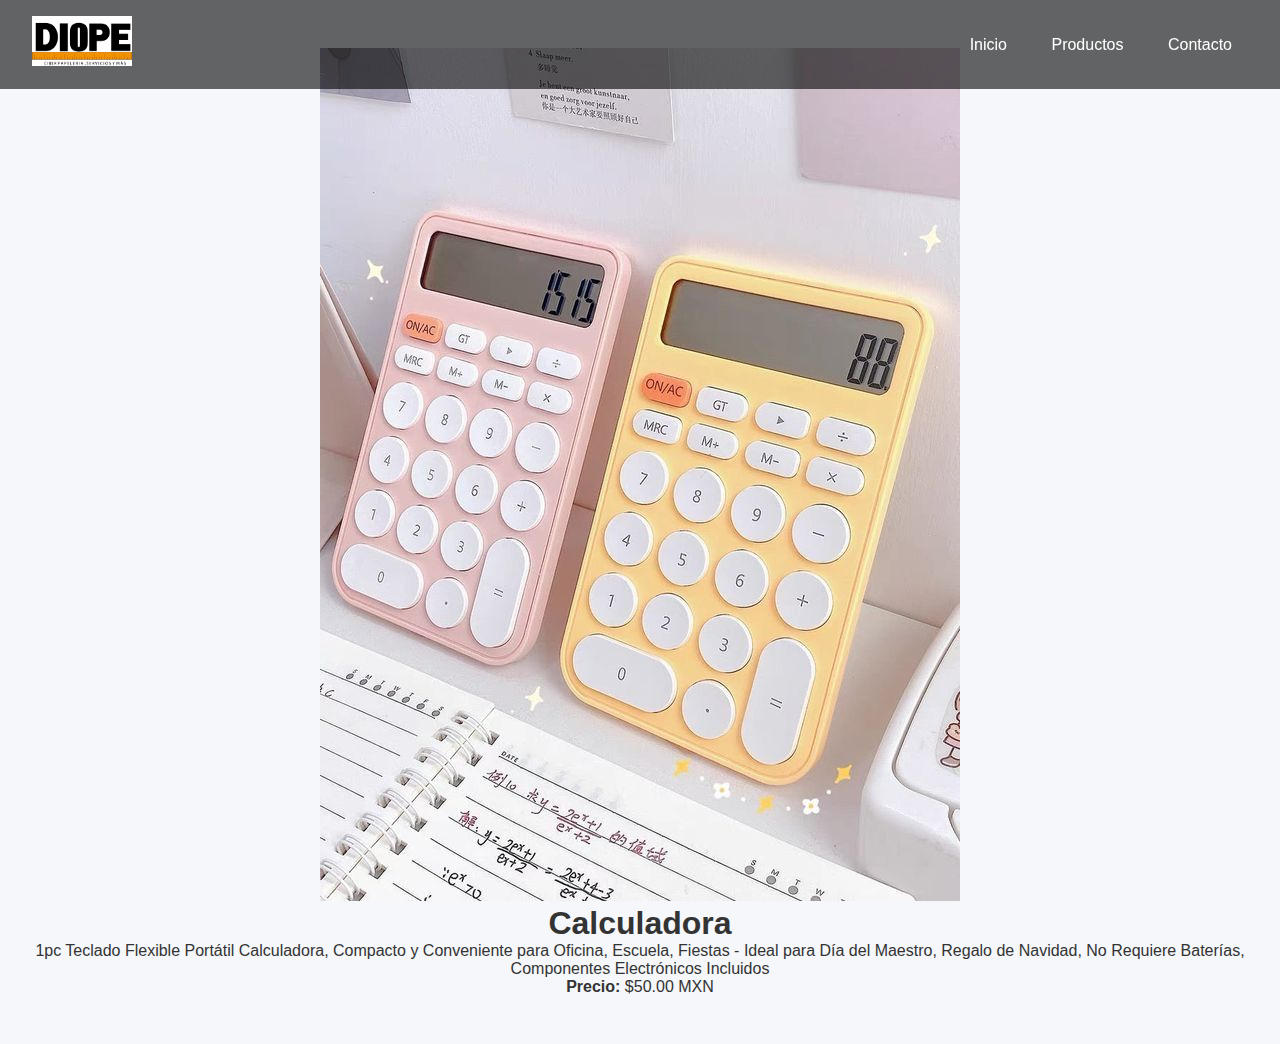
<file: Proyecto_Garcia_De_La_Cruz_Irma_Esther/calculadora.html>
<!DOCTYPE html>
<html>
<head>
  <meta charset="UTF-8" />
  <title>Producto - Libreta Diope</title>
  <link rel="preload" href="css/normalize.css" as="styles">
  <link rel="stylesheet" href="css/normalize.css">
  <link rel="stylesheet" href="css/styles.css"/>
</head>
<body>
  <header class="navbar">
    <div class="logo"><img src="imagenes/logo.jpg" height="50px" width="100px"></div>
    <nav>
      <a href="index.html">Inicio</a>
      <a href="productos.html">Productos</a>
      <a href="contacto.html">Contacto</a>
    </nav>
  </header>

  <main class="productos">
    <img src="imagenes/Calculadora.jpg">
    <div class="contenido">
      <h1>Calculadora</h1>
      <p>1pc Teclado Flexible Portátil Calculadora, Compacto y Conveniente para Oficina, Escuela, Fiestas - Ideal para Día del Maestro, Regalo de Navidad, No Requiere Baterías, Componentes Electrónicos Incluidos</p>
      <p><strong>Precio:</strong> $50.00 MXN</p>
    </div>
  </main>
</body>
</html>
</file>
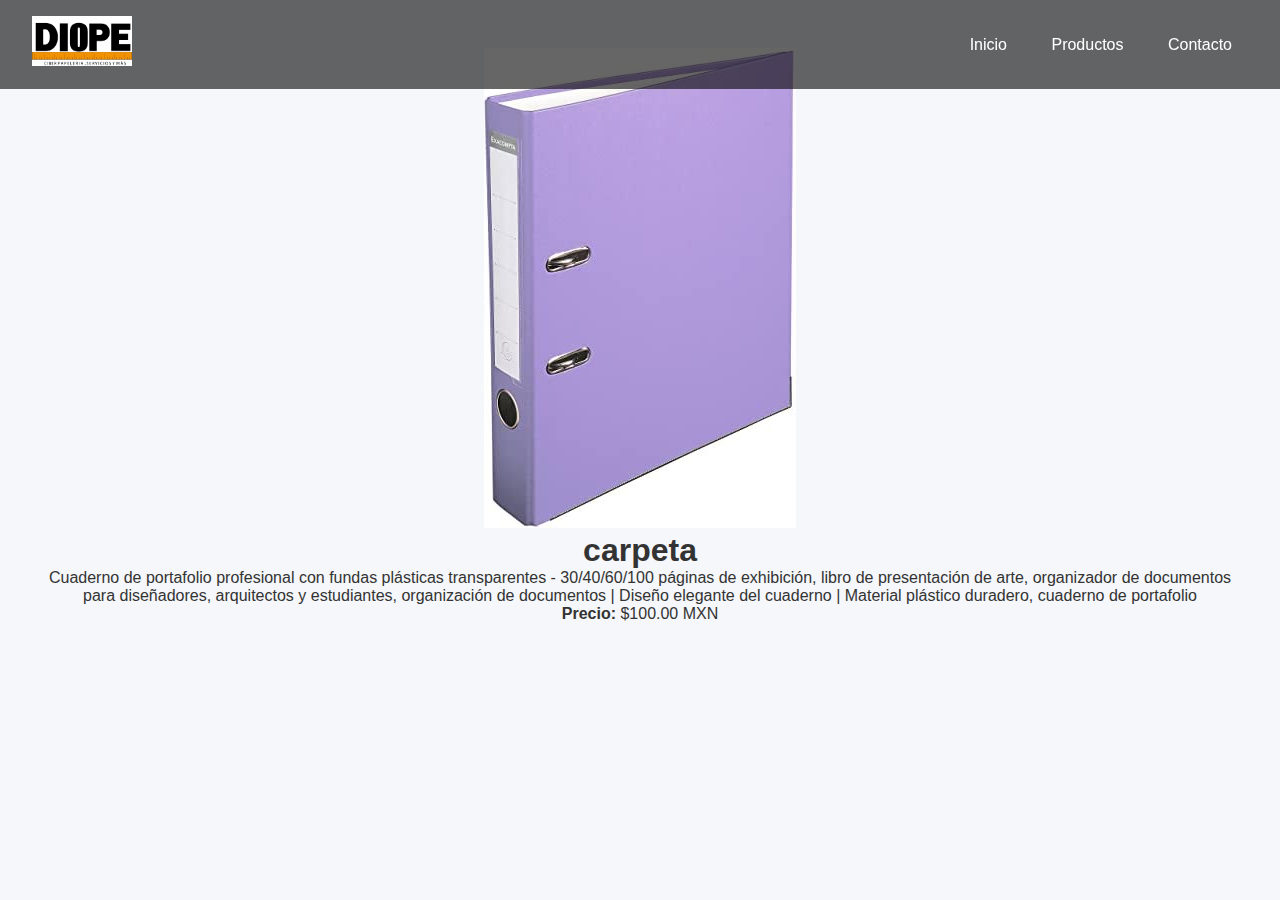
<file: Proyecto_Garcia_De_La_Cruz_Irma_Esther/carpeta.html>
<!DOCTYPE html>
<html>
<head>
  <meta charset="UTF-8" />
  <title>Producto - Libreta Diope</title>
  <link rel="preload" href="css/normalize.css" as="styles">
  <link rel="stylesheet" href="css/normalize.css">
  <link rel="stylesheet" href="css/styles.css"/>
</head>
<body>
  <header class="navbar">
    <div class="logo"><img src="imagenes/logo.jpg" height="50px" width="100px"></div>
    <nav>
      <a href="index.html">Inicio</a>
      <a href="productos.html">Productos</a>
      <a href="contacto.html">Contacto</a>
    </nav>
  </header>

  <main class="productos">
    <img src="imagenes/carpeta.jpg">
    <div class="contenido">
      <h1>carpeta</h1>
      <p>Cuaderno de portafolio profesional con fundas plásticas transparentes - 30/40/60/100 páginas de exhibición, libro de presentación de arte, organizador de documentos para diseñadores, arquitectos y estudiantes, organización de documentos | Diseño elegante del cuaderno | Material plástico duradero, cuaderno de portafolio</p>
      <p><strong>Precio:</strong> $100.00 MXN</p>
    </div>
  </main>
</body>
</html>
</file>
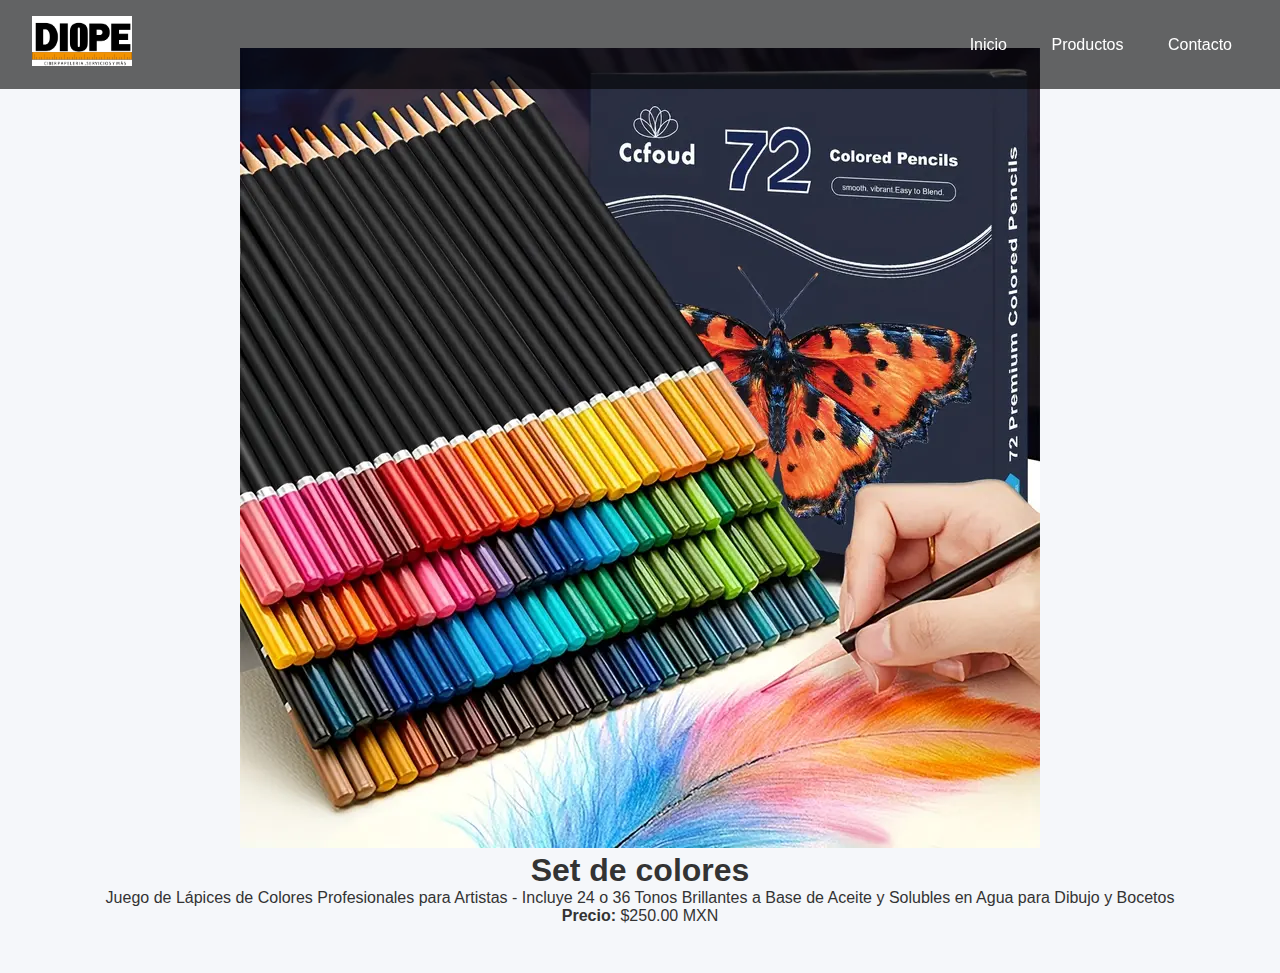
<file: Proyecto_Garcia_De_La_Cruz_Irma_Esther/colores.html>
<!DOCTYPE html>
<html>
<head>
  <meta charset="UTF-8" />
  <title>Producto - Libreta Diope</title>
  <link rel="preload" href="css/normalize.css" as="styles">
  <link rel="stylesheet" href="css/normalize.css">
  <link rel="stylesheet" href="css/styles.css"/>
</head>
<body>
  <header class="navbar">
    <div class="logo"><img src="imagenes/logo.jpg" height="50px" width="100px"></div>
    <nav>
      <a href="index.html">Inicio</a>
      <a href="productos.html">Productos</a>
      <a href="contacto.html">Contacto</a>
    </nav>
  </header>

  <main class="productos">
    <img src="imagenes/colores.webp">
    <div class="contenido">
      <h1>Set de colores</h1>
      <p>Juego de Lápices de Colores Profesionales para Artistas - Incluye 24 o 36 Tonos Brillantes a Base de Aceite y Solubles en Agua para Dibujo y Bocetos</p>
      <p><strong>Precio:</strong> $250.00 MXN</p>
    </div>
  </main>
</body>
</html>
</file>
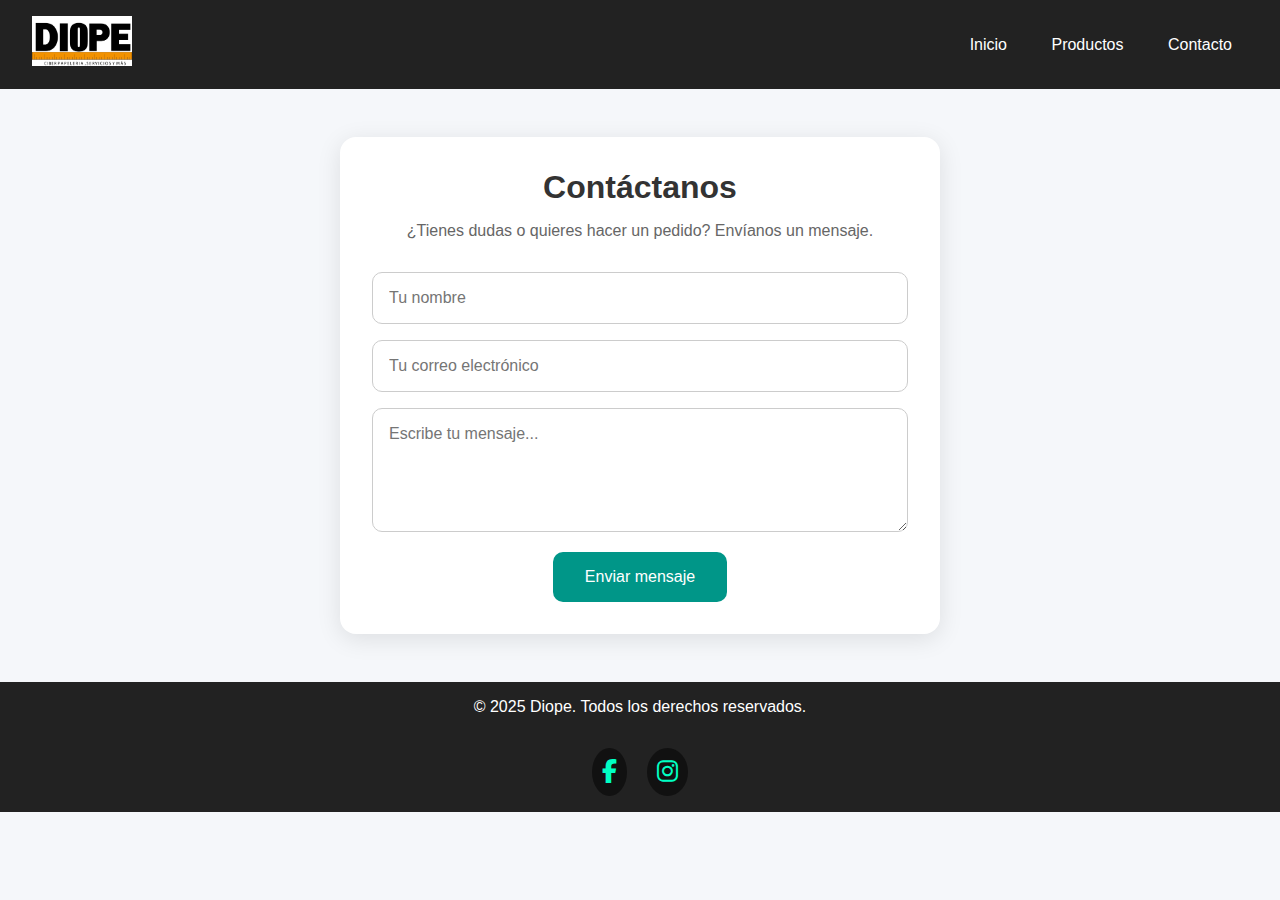
<file: Proyecto_Garcia_De_La_Cruz_Irma_Esther/contacto.html>
<!DOCTYPE html>
<html>
<head>
  <meta charset="UTF-8"/>
  <title>Contacto - Diope</title>
  <link rel="stylesheet"href="https://cdnjs.cloudflare.com/ajax/libs/font-awesome/6.5.0/css/all.min.css"/>
  <link rel="preload" href="css/normalize.css" as="styles">
  <link rel="stylesheet" href="css/normalize.css">
  <link rel="stylesheet" href="css/styles.css"/>
</head>
<body>

  <header>
    <div class="logo"><img src="imagenes/logo.jpg" height="50px" width="100px"></div>
    <nav>
      <a href="index.html">Inicio</a>
      <a href="productos.html">Productos</a>
      <a href="contacto.html">Contacto</a>
    </nav>
  </header>

  <section class="contacto">
    <h2>Contáctanos</h2>
    <p>¿Tienes dudas o quieres hacer un pedido? Envíanos un mensaje.</p>

    <form action="#" method="post">
      <input type="text" name="nombre" placeholder="Tu nombre" required />
      <input type="email" name="email" placeholder="Tu correo electrónico" required />
      <textarea name="mensaje" rows="5" placeholder="Escribe tu mensaje..." required></textarea>
      <button type="submit">Enviar mensaje</button>
    </form>
  </section>
<footer>
    &copy; 2025 Diope. Todos los derechos reservados.
    <div class="redes-sociales">
  <a href="https://www.facebook.com" target="_blank" aria-label="Facebook">
    <i class="fab fa-facebook-f"></i>
  </a>
  <a href="https://www.instagram.com" target="_blank" aria-label="Instagram">
    <i class="fab fa-instagram"></i>
  </a>
</div>
  </footer>
</body>
</html>
</file>
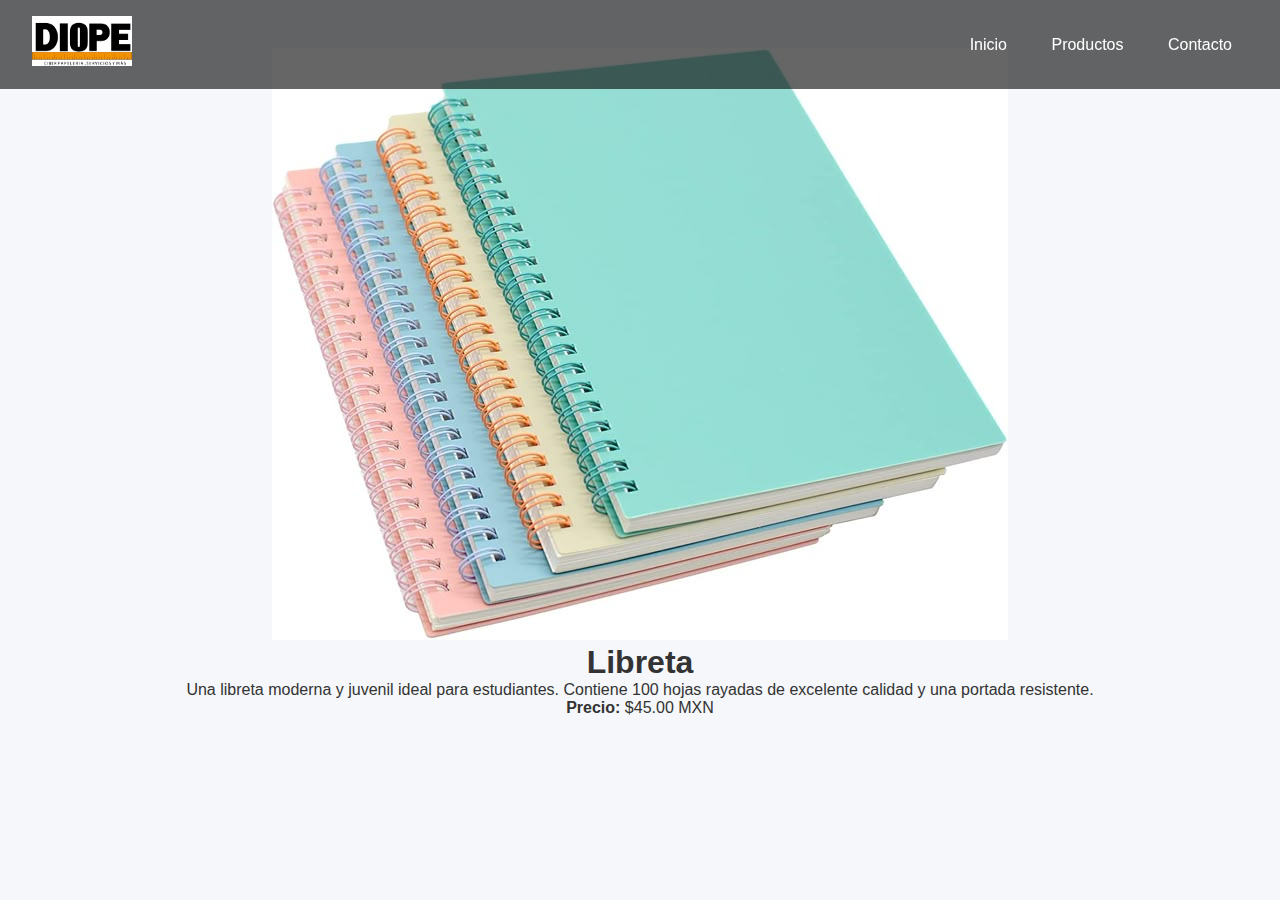
<file: Proyecto_Garcia_De_La_Cruz_Irma_Esther/cuaderno.html>
<!DOCTYPE html>
<html>
<head>
  <meta charset="UTF-8" />
  <title>Producto - Libreta Diope</title>
  <link rel="preload" href="css/normalize.css" as="styles">
  <link rel="stylesheet" href="css/normalize.css">
  <link rel="stylesheet" href="css/styles.css"/>
</head>
<body>
  <header class="navbar">
    <div class="logo"><img src="imagenes/logo.jpg" height="50px" width="100px"></div>
    <nav>
      <a href="index.html">Inicio</a>
      <a href="productos.html">Productos</a>
      <a href="contacto.html">Contacto</a>
    </nav>
  </header>

  <main class="productos">
    <img src="imagenes/cuadernos.jpg">
    <div class="contenido">
      <h1>Libreta </h1>
      <p>Una libreta moderna y juvenil ideal para estudiantes. Contiene 100 hojas rayadas de excelente calidad y una portada resistente.</p>
      <p><strong>Precio:</strong> $45.00 MXN</p>
    </div>
  </main>
</body>
</html>
</file>
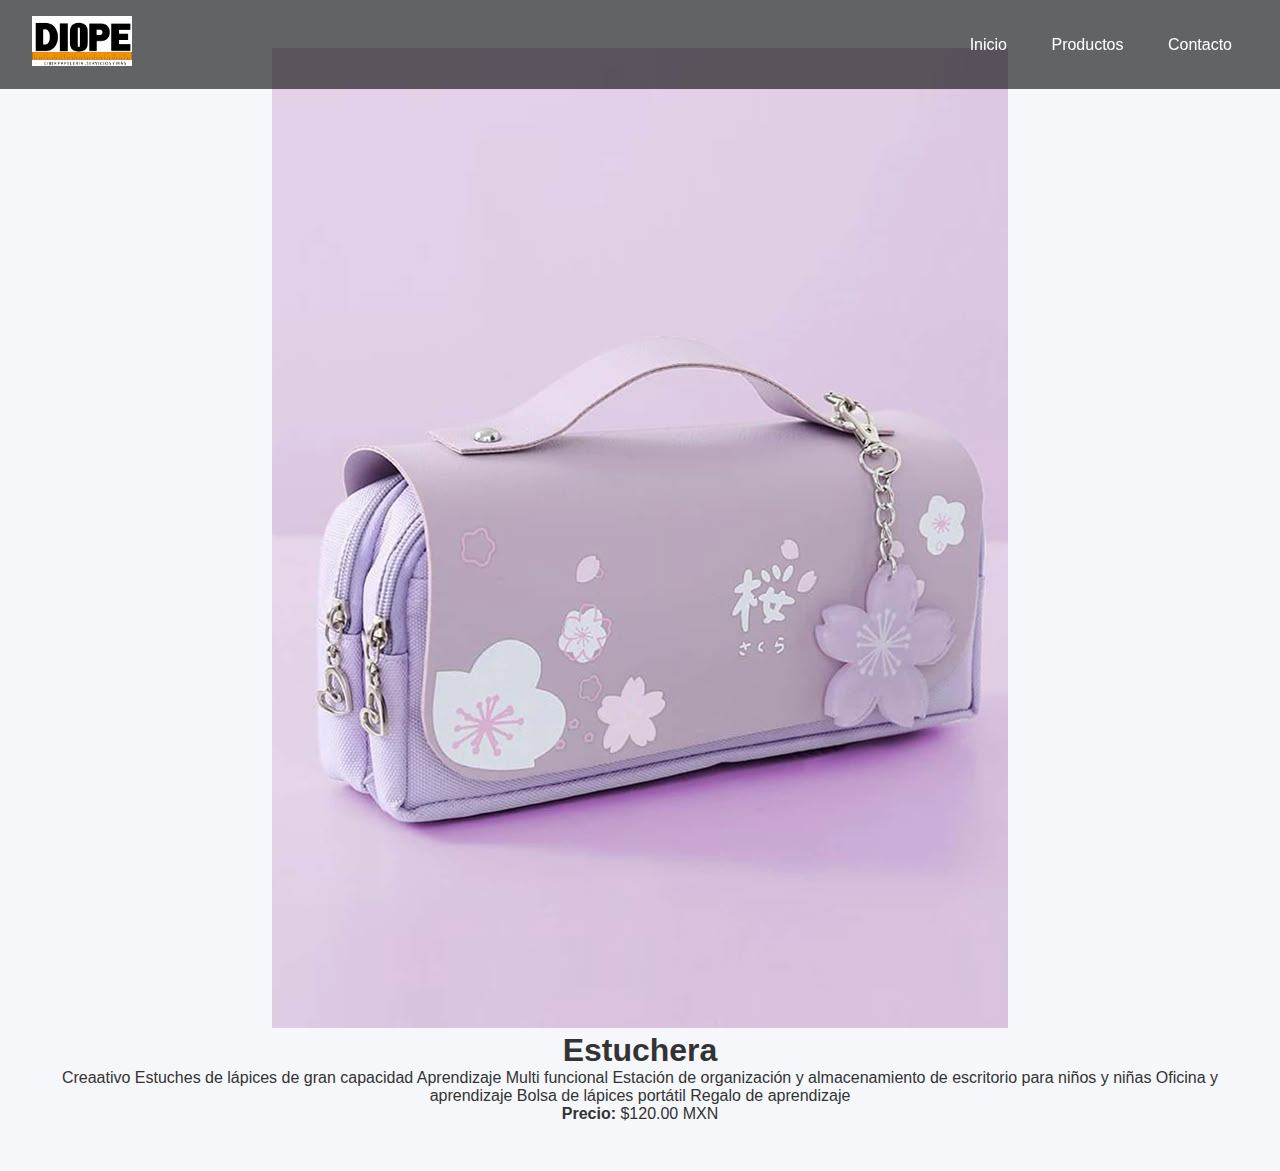
<file: Proyecto_Garcia_De_La_Cruz_Irma_Esther/estuchera.html>
<!DOCTYPE html>
<html>
<head>
  <meta charset="UTF-8" />
  <title>Producto - Libreta Diope</title>
  <link rel="preload" href="css/normalize.css" as="styles">
  <link rel="stylesheet" href="css/normalize.css">
  <link rel="stylesheet" href="css/styles.css"/>
</head>
<body>
  <header class="navbar">
    <div class="logo"><img src="imagenes/logo.jpg" height="50px" width="100px"></div>
    <nav>
      <a href="index.html">Inicio</a>
      <a href="productos.html">Productos</a>
      <a href="contacto.html">Contacto</a>
    </nav>
  </header>

  <main class="productos">
    <img src="imagenes/lapicera.jpg">
    <div class="contenido">
      <h1>Estuchera</h1>
      <p> Creaativo Estuches de lápices de gran capacidad Aprendizaje Multi funcional Estación de organización y almacenamiento de escritorio para niños y niñas Oficina y aprendizaje Bolsa de lápices portátil Regalo de aprendizaje</p>
      <p><strong>Precio:</strong> $120.00 MXN</p>
    </div>
  </main>
</body>
</html>
</file>
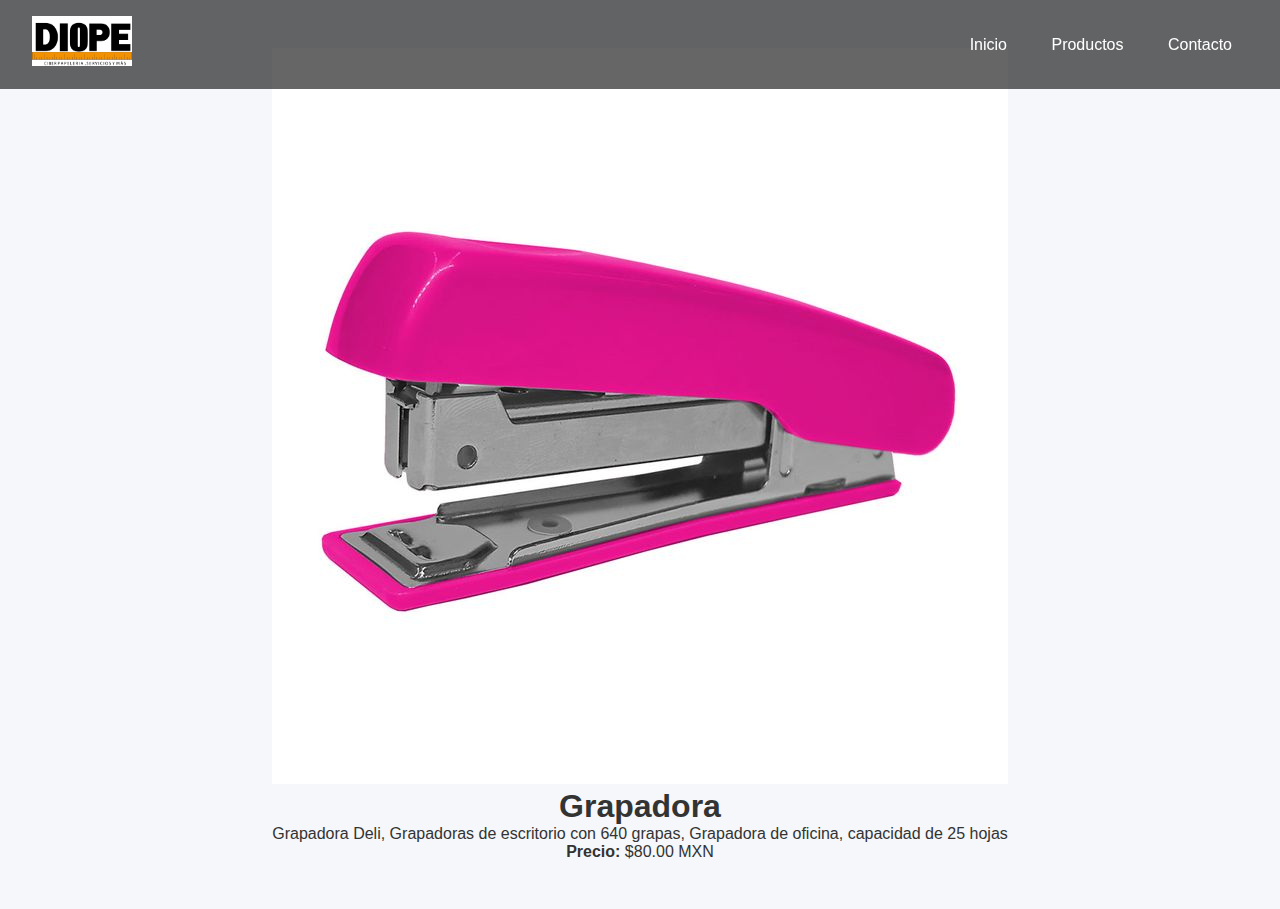
<file: Proyecto_Garcia_De_La_Cruz_Irma_Esther/grapadora.html>
<!DOCTYPE html>
<html>
<head>
  <meta charset="UTF-8" />
  <title>Producto - Libreta Diope</title>
  <link rel="preload" href="css/normalize.css" as="styles">
  <link rel="stylesheet" href="css/normalize.css">
  <link rel="stylesheet" href="css/styles.css"/>
</head>
<body>
  <header class="navbar">
    <div class="logo"><img src="imagenes/logo.jpg" height="50px" width="100px"></div>
    <nav>
      <a href="index.html">Inicio</a>
      <a href="productos.html">Productos</a>
      <a href="contacto.html">Contacto</a>
    </nav>
  </header>

  <main class="productos">
    <img src="imagenes/engrampadora.jpg">
    <div class="contenido">
      <h1>Grapadora</h1>
      <p>Grapadora Deli, Grapadoras de escritorio con 640 grapas, Grapadora de oficina, capacidad de 25 hojas</p>
      <p><strong>Precio:</strong> $80.00 MXN</p>
    </div>
  </main>
</body>
</html>
</file>
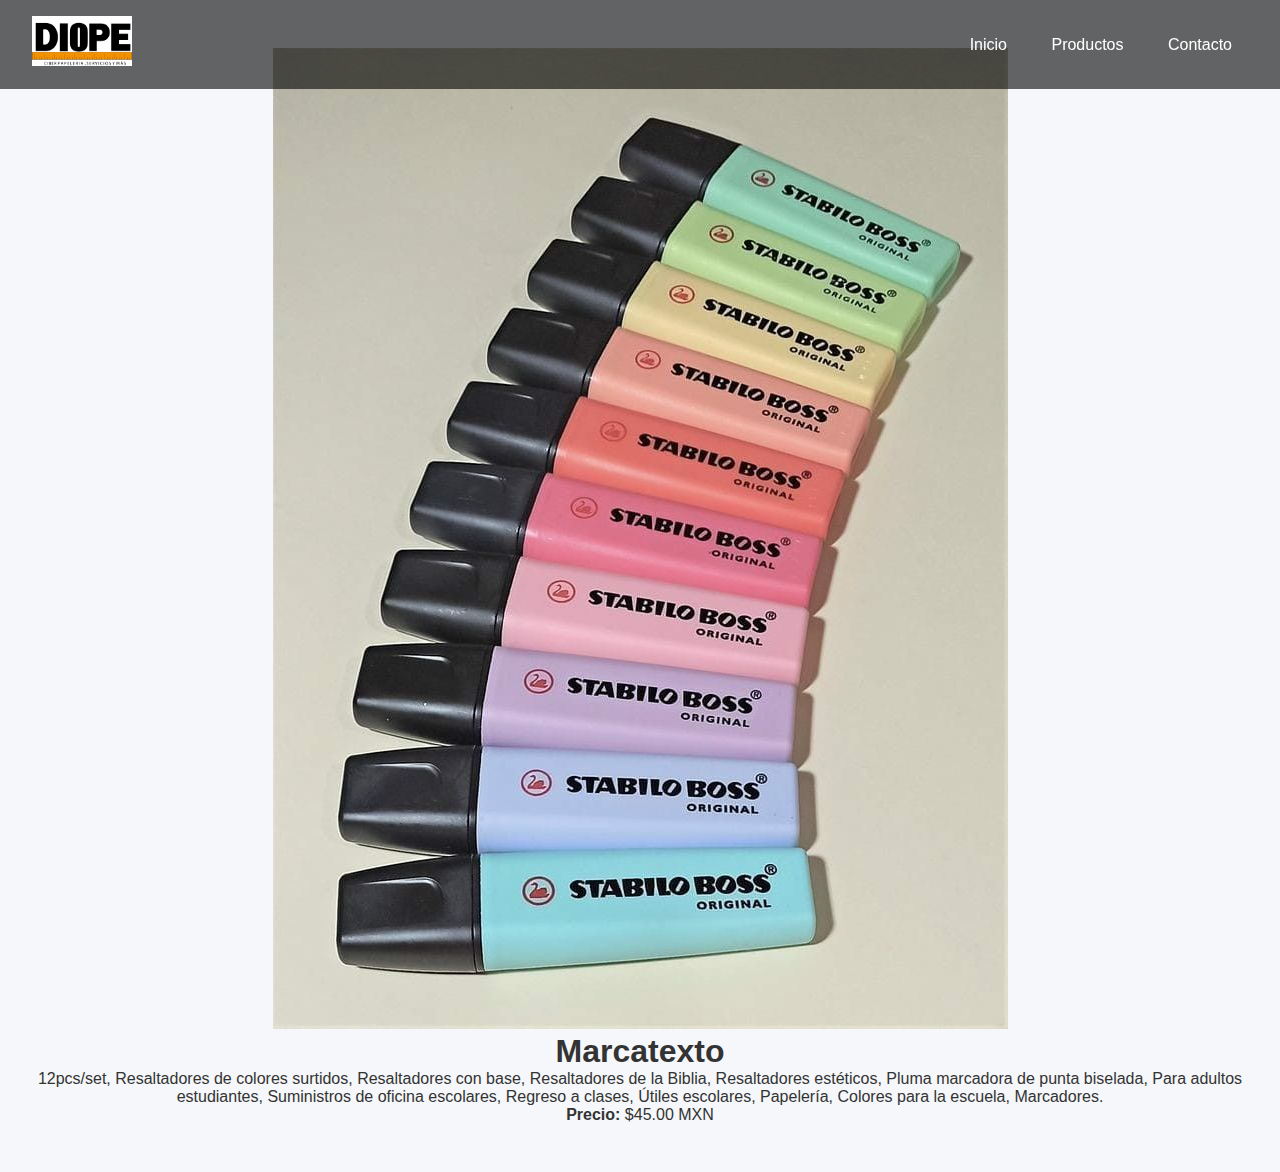
<file: Proyecto_Garcia_De_La_Cruz_Irma_Esther/marcatexto.html>
<!DOCTYPE html>
<html>
<head>
  <meta charset="UTF-8" />
  <title>Producto - Libreta Diope</title>
  <link rel="preload" href="css/normalize.css" as="styles">
  <link rel="stylesheet" href="css/normalize.css">
  <link rel="stylesheet" href="css/styles.css"/>
</head>
<body>
  <header class="navbar">
    <div class="logo"><img src="imagenes/logo.jpg" height="50px" width="100px"></div>
    <nav>
      <a href="index.html">Inicio</a>
      <a href="productos.html">Productos</a>
      <a href="contacto.html">Contacto</a>
    </nav>
  </header>

  <main class="productos">
    <img src="imagenes/marcatexto.jpg">
    <div class="contenido">
      <h1>Marcatexto</h1>
      <p>12pcs/set, Resaltadores de colores surtidos, Resaltadores con base, Resaltadores de la Biblia, Resaltadores estéticos, Pluma marcadora de punta biselada, Para adultos estudiantes, Suministros de oficina escolares, Regreso a clases, Útiles escolares, Papelería, Colores para la escuela, Marcadores.</p>
      <p><strong>Precio:</strong> $45.00 MXN</p>
    </div>
  </main>
</body>
</html>
</file>
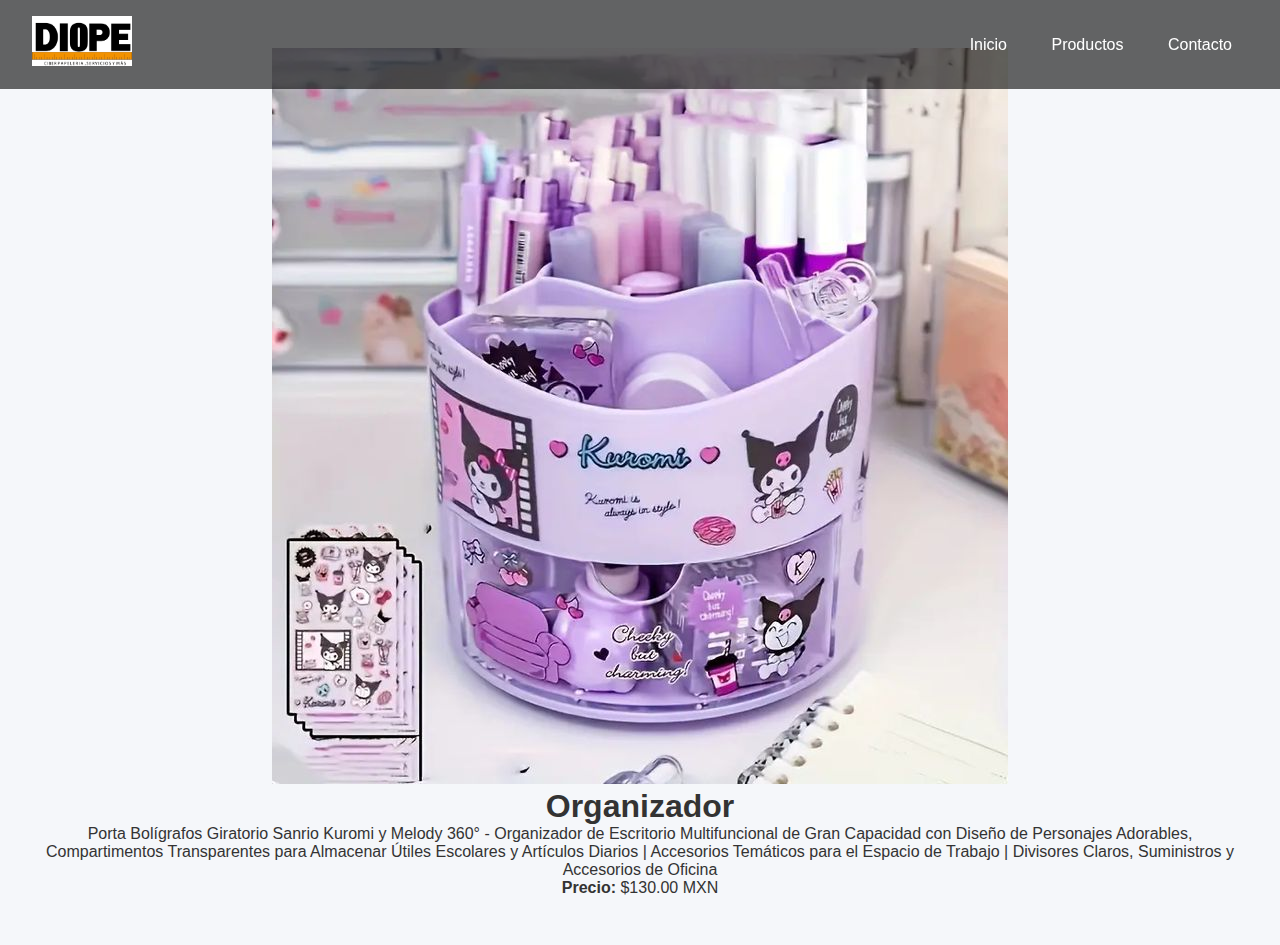
<file: Proyecto_Garcia_De_La_Cruz_Irma_Esther/organizador.html>
<!DOCTYPE html>
<html>
<head>
  <meta charset="UTF-8" />
  <title>Producto - Libreta Diope</title>
  <link rel="preload" href="css/normalize.css" as="styles">
  <link rel="stylesheet" href="css/normalize.css">
  <link rel="stylesheet" href="css/styles.css"/>
</head>
<body>
  <header class="navbar">
    <div class="logo"><img src="imagenes/logo.jpg" height="50px" width="100px"></div>
    <nav>
      <a href="index.html">Inicio</a>
      <a href="productos.html">Productos</a>
      <a href="contacto.html">Contacto</a>
    </nav>
  </header>

  <main class="productos">
    <img src="imagenes/organizador.jpg">
    <div class="contenido">
      <h1>Organizador</h1>
      <p>Porta Bolígrafos Giratorio Sanrio Kuromi y Melody 360° - Organizador de Escritorio Multifuncional de Gran Capacidad con Diseño de Personajes Adorables, Compartimentos Transparentes para Almacenar Útiles Escolares y Artículos Diarios | Accesorios Temáticos para el Espacio de Trabajo | Divisores Claros, Suministros y Accesorios de Oficina</p>
      <p><strong>Precio:</strong> $130.00 MXN</p>
    </div>
  </main>
</body>
</html>
</file>
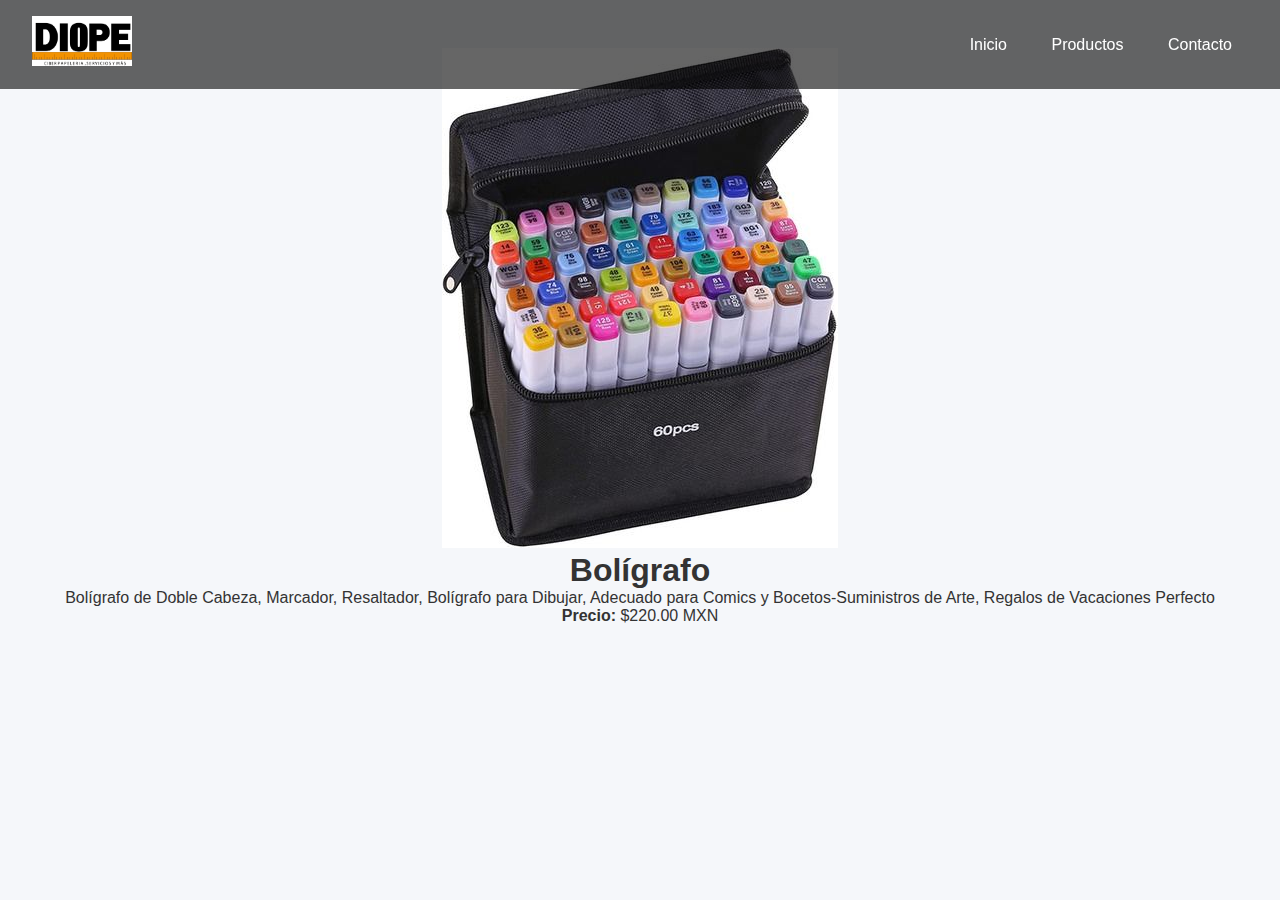
<file: Proyecto_Garcia_De_La_Cruz_Irma_Esther/plumones.html>
<!DOCTYPE html>
<html>
<head>
  <meta charset="UTF-8" />
  <title>Producto - Libreta Diope</title>
  <link rel="preload" href="css/normalize.css" as="styles">
  <link rel="stylesheet" href="css/normalize.css">
  <link rel="stylesheet" href="css/styles.css"/>
</head>
<body>
  <header class="navbar">
    <div class="logo"><img src="imagenes/logo.jpg" height="50px" width="100px"></div>
    <nav>
      <a href="index.html">Inicio</a>
      <a href="productos.html">Productos</a>
      <a href="contacto.html">Contacto</a>
    </nav>
  </header>

  <main class="productos">
    <img src="imagenes/plumones.jpg">
    <div class="contenido">
      <h1>Bolígrafo</h1>
      <p>Bolígrafo de Doble Cabeza, Marcador, Resaltador, Bolígrafo para Dibujar, Adecuado para Comics y Bocetos-Suministros de Arte, Regalos de Vacaciones Perfecto</p>
      <p><strong>Precio:</strong> $220.00 MXN</p>
    </div>
  </main>
</body>
</html>
</file>
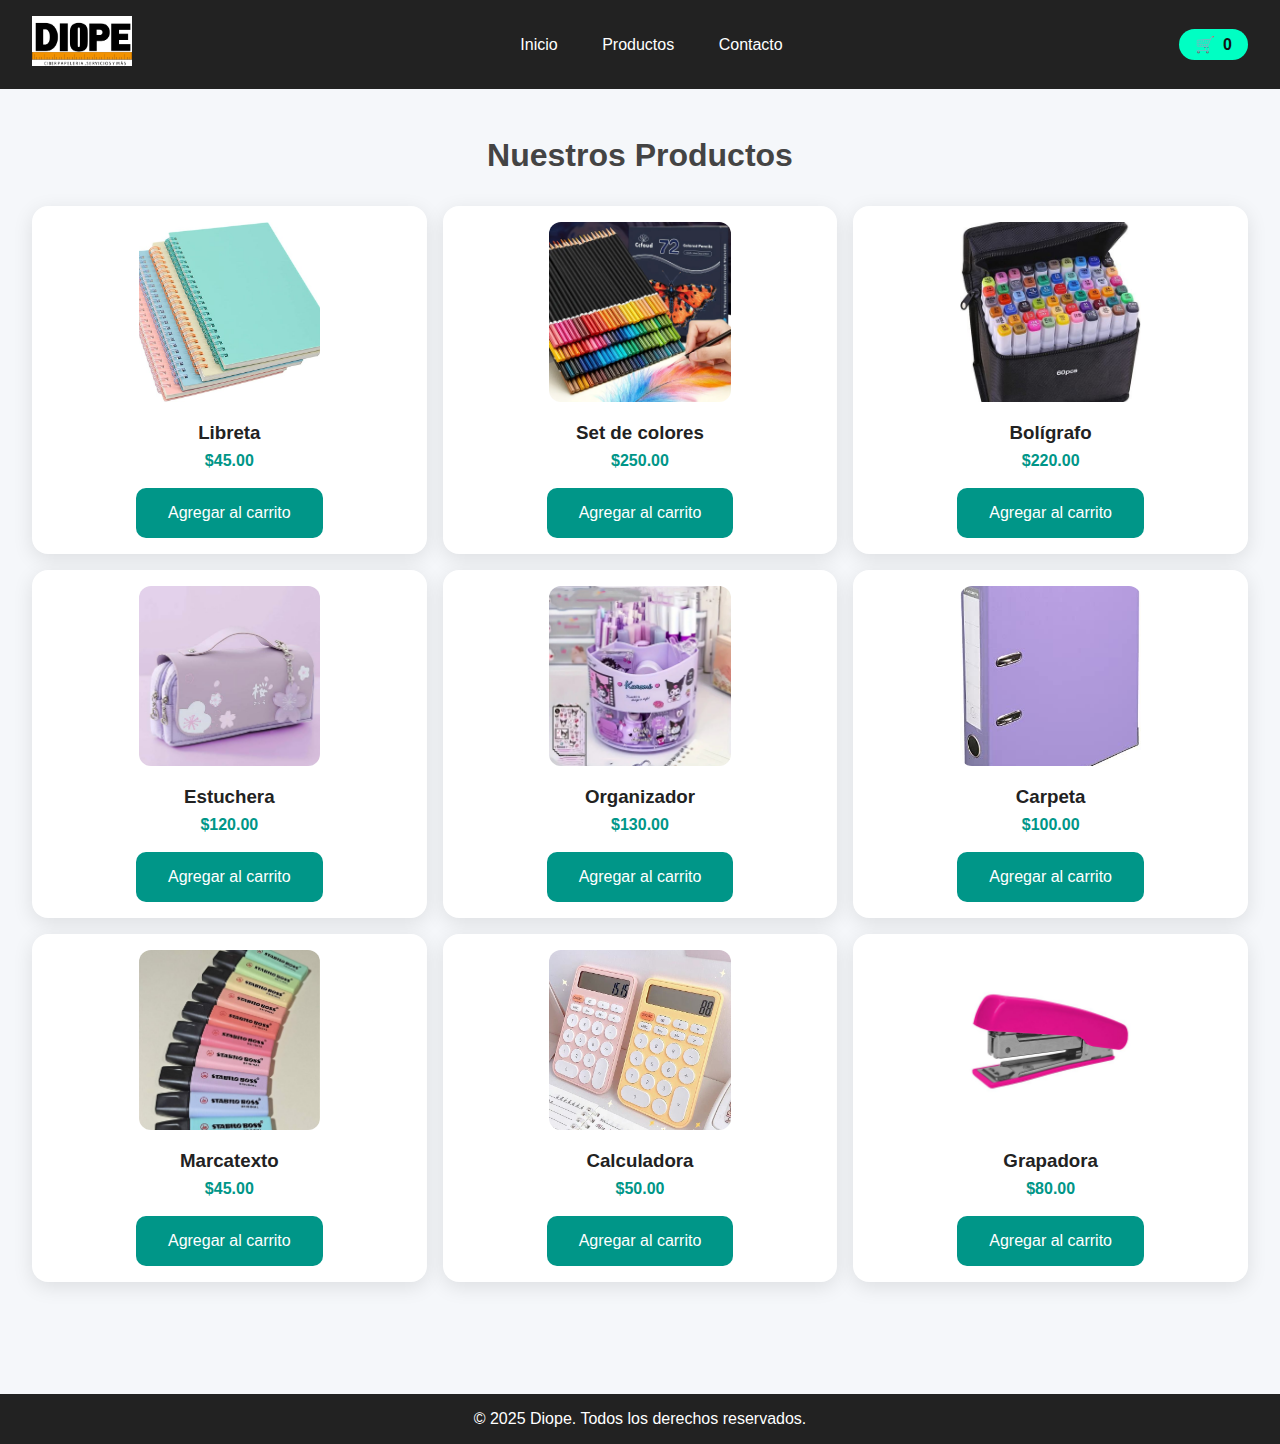
<file: Proyecto_Garcia_De_La_Cruz_Irma_Esther/productos.html>
<!DOCTYPE html>
<html>
<head>
  <meta charset="UTF-8"/>
  <title>Productos - Diope</title>
  <link rel="preload" href="css/normalize.css" as="styles">
  <link rel="stylesheet" href="css/normalize.css">
  <link rel="stylesheet" href="css/styles.css"/>
</head>
<body>
  <header>
    <div class="logo"><img src="imagenes/logo.jpg" height="50px" width="100px"></div>
    <nav>
      <a href="index.html">Inicio</a>
      <a href="productos.html">Productos</a>
      <a href="contacto.html">Contacto</a>
    </nav>
  <div class="carrito-icono">🛒 <span class="contador">0</span></div>
  </header>

  <section class="productos">  
    <h2>Nuestros Productos</h2>
    <div class="grid">
      
      <div class="producto">
        <a href="cuaderno.html"><img src="imagenes/cuadernos.jpg"></a>
        <h3>Libreta</h3>
        <p>$45.00</p>
        <br>
        <button onclick="agregarAlCarrito()"> Agregar al carrito </button>
      </div>
      <div class="producto">
        <a href="colores.html"><img src="imagenes/colores.webp"></a>
        <h3>Set de colores</h3>
        <p>$250.00</p>
        <br>
        <button onclick="agregarAlCarrito()"> Agregar al carrito </button>
      </div>
      <div class="producto">
        <a href="plumones.html"><img src="imagenes/plumones.jpg"></a>
        <h3>Bolígrafo</h3>
        <p>$220.00</p>
        <br>
        <button onclick="agregarAlCarrito()"> Agregar al carrito </button>
      </div>
      <div class="producto">
        <a href="estuchera.html"><img src="imagenes/lapicera.jpg"></a>
        <h3>Estuchera</h3>
        <p>$120.00</p>
        <br>
        <button onclick="agregarAlCarrito()"> Agregar al carrito </button>
      </div>
      <div class="producto">
        <a href="organizador.html"><img src="imagenes/organizador.jpg"></a>
        <h3>Organizador</h3>
        <p>$130.00</p>
        <br>
        <button onclick="agregarAlCarrito()"> Agregar al carrito </button>
      </div>
        <div class="producto">
        <a href="carpeta.html"><img src="imagenes/carpeta.jpg"></a>
        <h3>Carpeta</h3>
        <p>$100.00</p>
        <br>
        <button onclick="agregarAlCarrito()"> Agregar al carrito </button>
      </div>
      <div class="producto">
        <a href="marcatexto.html"><img src="imagenes/marcatexto.jpg"></a>
        <h3>Marcatexto</h3>
        <p>$45.00</p>
        <br>
        <button onclick="agregarAlCarrito()"> Agregar al carrito </button>
      </div>
      <div class="producto">
        <a href="calculadora.html"><img src="imagenes/Calculadora.jpg"></a>
        <h3>Calculadora</h3>
        <p>$50.00</p>
        <br>
        <button onclick="agregarAlCarrito()"> Agregar al carrito </button>
      </div>
      <div class="producto">
        <a href="grapadora.html"><img src="imagenes/engrampadora.jpg"><a>
        <h3>Grapadora</h3>
        <p>$80.00</p>
        <br>
        <button onclick="agregarAlCarrito()"> Agregar al carrito </button>
      </div>
    </div>
  </section>

  <footer>
    &copy; 2025 Diope. Todos los derechos reservados.
  </footer>

</body>
</html>
</file>
<file: Proyecto_Garcia_De_La_Cruz_Irma_Esther/css/styles.css>
* {
  margin: 0;
  padding: 0;
  box-sizing: border-box;
  scroll-behavior: smooth;
  font-family: 'Segoe UI', sans-serif;
}

body {
  color: white;
  background-color: #111;
}

.navbar {
  position: fixed;
  width: 100%;
  padding: 1rem 2rem;
  display: flex;
  justify-content: space-between;
  align-items: center;
  background: rgba(0, 0, 0, 0.6);
  z-index: 10;
}

.logo {
  font-size: 1.8rem;
  font-weight: bold;
  color: #fff;
}

nav a {
  color: #fff;
  margin: 0 1rem;
  text-decoration: none;
  transition: color 0.3s ease;
}

nav a:hover {
  color: #00ffc3;
}

.hero {
  position: relative;
  height: 100vh;
  overflow: hidden;
}

#videoFondo {
  position: absolute;
  top: 0;
  left: 0;
  object-fit: cover;
  width: 100%;
  height: 100%;
  z-index: -1;
}

.contenido-hero {
  height: 100%;
  display: flex;
  flex-direction: column;
  justify-content: center;
  align-items: center;
  text-align: center;
  padding: 2rem;
  background: rgba(0, 0, 0, 0.4);
}

.contenido-hero h1 {
  font-size: 3rem;
  background: linear-gradient(90deg, #00ffc3, #3a86ff);
  background-clip: text;
  -webkit-text-fill-color: transparent;
  animation: fadeInDown 1s ease-in-out;
}

.contenido-hero span {
  font-weight: bold;
}

.contenido-hero p {
  margin-top: 1rem;
  font-size: 1.2rem;
  animation: fadeIn 1.2s ease-in-out;
}

.btn {
  margin-top: 2rem;
  padding: 0.8rem 1.5rem;
  background: #00ffc3;
  color: #111;
  border: none;
  border-radius: 30px;
  font-size: 1rem;
  text-decoration: none;
  transition: background 0.3s ease;
}

.btn:hover {
  background: #3a86ff;
  color: white;
}

.nosotros {
  padding: 4rem 2rem;
  background: #1c1c1c;
  text-align: center;
}

.nosotros h2, .nosotros p{
  background: linear-gradient(to right, #00ffc3, #3a86ff);
  background-clip: text;
  -webkit-text-fill-color: transparent;
  margin-bottom: 1rem;
}

@keyframes fadeIn {
  from {opacity: 0;}
  to {opacity: 1;}
}

@keyframes fadeInDown {
  from {opacity: 0; transform: translateY(-20px);}
  to {opacity: 1; transform: translateY(0);}
}

/* producto */


* {
  box-sizing: border-box;
  margin: 0;
  padding: 0;
}

body {
  font-family: 'Segoe UI', sans-serif;
  background: #f5f7fa;
  color: #333;
}

header {
  background-color: #222;
  color: white;
  padding: 1rem 2rem;
  display: flex;
  justify-content: space-between;
  align-items: center;
}

header h1 {
  font-size: 1.8rem;
}

nav a {
  color: white;
  margin-left: 1.5rem;
  text-decoration: none;
  font-weight: 500;
  position: relative;
}

nav a::after {
  content: "";
  position: absolute;
  width: 0%;
  height: 2px;
  bottom: -3px;
  left: 0;
  background-color: #ffc107;
  transition: 0.3s ease;
}

nav a:hover::after {
  width: 100%;
}

.productos {
  padding: 3rem 2rem;
  text-align: center;
  animation: fadeIn 1.5s ease;
}
/* animacion */

.productos h2 {
  font-size: 2rem;
  margin-bottom: 2rem;
  color: #444;
}

.grid {
    display:grid;
    grid-template-columns: 1fr 1fr 1fr;
    gap:1rem;
    align-items:center;
}

.producto {
  background: white;
  border-radius: 16px;
  padding: 1rem;
  box-shadow: 0 5px 20px rgba(0,0,0,0.1);
  transition: transform 0.3s ease, box-shadow 0.3s ease;
  animation: slideUp 0.8s ease;
}
/* animacion */

.producto:hover {
  transform: translateY(-10px);
  box-shadow: 0 10px 30px rgba(0,0,0,0.15);
}
/* animacion de puntero  */

.producto img {
  width: 50%;
  height: 180px;
  object-fit: cover;
  border-radius: 12px;
}

.producto h3 {
  margin: 1rem 0 0.5rem;
  color: #222;
}

.producto p {
  font-weight: bold;
  color: #009688;
}

footer {
  text-align: center;
  padding: 1rem;
  background-color: #222;
  color: #fff;
  margin-top: 3rem;
}

@keyframes fadeIn {
  from { opacity: 0; transform: translateY(30px); }
  to { opacity: 1; transform: translateY(0); }
}

@keyframes slideUp {
  from { opacity: 0; transform: translateY(20px); }
  to { opacity: 1; transform: translateY(0); }
}


.carrito-icono {
  background: #00ffc3;
  color: #111;
  padding: 0.4rem 1rem;
  border-radius: 30px;
  font-weight: bold;
  display: flex;
  align-items:flex-end;
  gap: 0.5rem;
  margin-left: 1rem;
  font-size: 1rem;
}


/* contacto */


.contacto {
  max-width: 600px;
  margin: 3rem auto;
  padding: 2rem;
  background: white;
  border-radius: 16px;
  box-shadow: 0 5px 25px rgba(0,0,0,0.1);
  text-align: center;
  animation: fadeIn 1s ease;
}

.contacto h2 {
  font-size: 2rem;
  margin-bottom: 1rem;
}

.contacto p {
  margin-bottom: 2rem;
  color: #666;
}

form input,
form textarea {
  width: 100%;
  padding: 1rem;
  margin-bottom: 1rem;
  border: 1px solid #ccc;
  border-radius: 10px;
  font-size: 1rem;
  transition: border 0.3s;
}

form input:focus,
form textarea:focus {
  border-color: #009688;
  outline: none;
}

button {
  padding: 1rem 2rem;
  background: #009688;
  color: white;
  border: none;
  border-radius: 10px;
  font-size: 1rem;
  cursor: pointer;
  transition: background 0.3s;
}

button:hover {
  background: #00796b;
}

footer {
  text-align: center;
  padding: 1rem;
  background-color: #222;
  color: #fff;
  margin-top: 3rem;
}

@keyframes fadeIn {
  from { opacity: 0; transform: translateY(30px); }
  to { opacity: 1; transform: translateY(0); }
}

.redes-sociales {
  margin-top: 2rem;
  display: flex;
  justify-content: center;
  gap: 20px;
}

.redes-sociales a {
  color: #00ffc3;
  font-size: 1.5rem;
  background: #111;
  padding: 10px;
  border-radius: 50%;
  transition: background 0.3s, transform 0.3s;
  text-decoration: none;
}

.redes-sociales a:hover {
  background: #00ffc3;
  color: #111;
  transform: scale(1.1);
}
</file>
